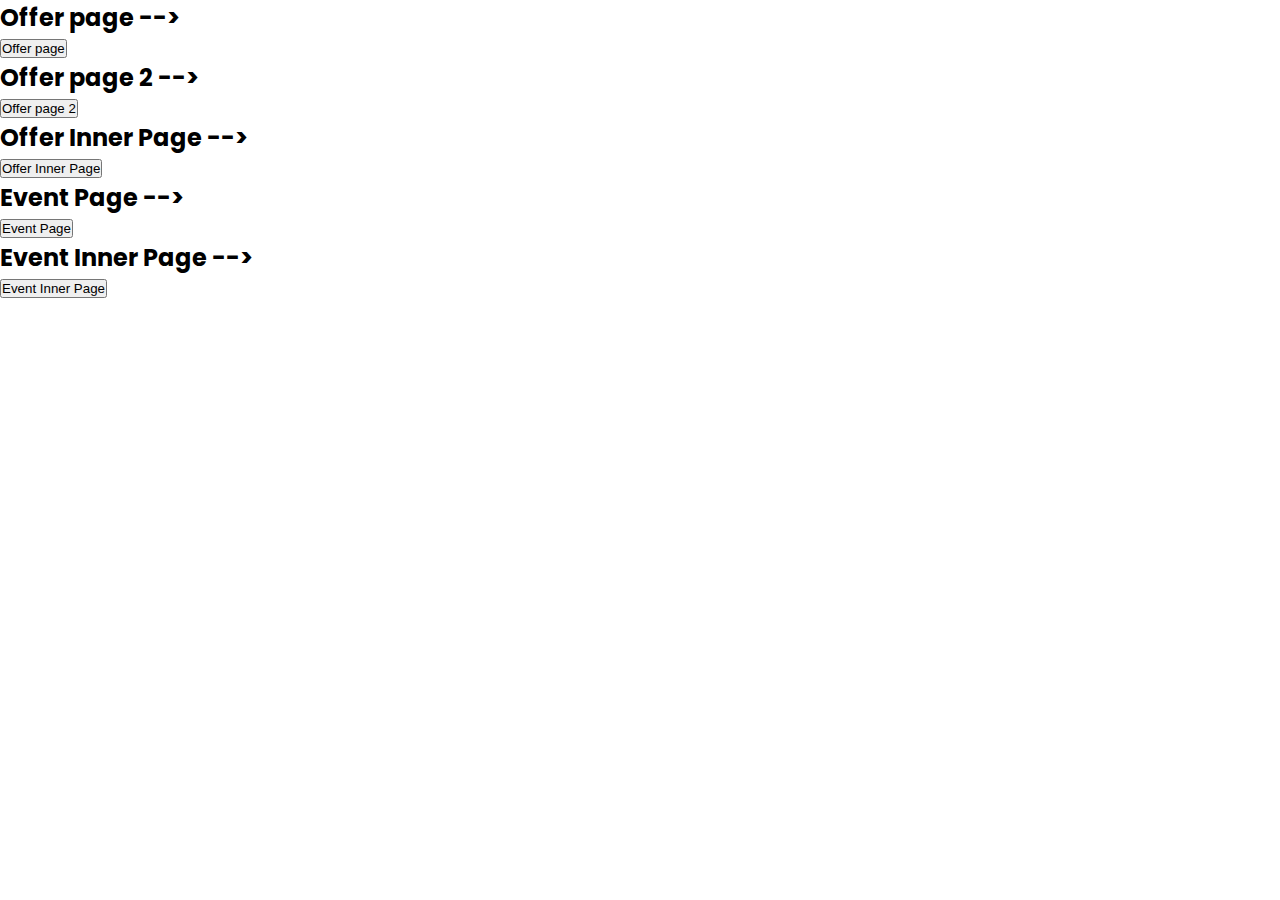
<file: index.html>
<!DOCTYPE html>
<html lang="en">
    <head>
        <meta charset="UTF-8" />
        <meta name="viewport" content="width=device-width, initial-scale=1.0" />
        <title>QaBuss</title>
        <!-- BOOTSTRAP -->
        <link
            rel="stylesheet"
            href="https://stackpath.bootstrapcdn.com/bootstrap/4.5.0/css/bootstrap.min.css"
            integrity="sha384-9aIt2nRpC12Uk9gS9baDl411NQApFmC26EwAOH8WgZl5MYYxFfc+NcPb1dKGj7Sk"
            crossorigin="anonymous"
        />
        <!-- CUSTOM STYLE -->
        <link rel="stylesheet" href="style/common.css" />
    </head>
    <body>
        <div class="container">
            <div class="pt-4">
                <div class="row">
                    <div class="col-sm-12">
                        <div class="d-flex align-items-center">
                            <h2 class="pr-4">Offer page --></h1>
                            <a href="/offers.html">
                                <button class="btn btn-primary">
                                    Offer page
                                </button>
                            </a>
                        </div>
                    </div>
                    <div class="col-sm-12 pt-4">
                        <div class="d-flex align-items-center">
                            <h2 class="pr-4">Offer page  2 --></h1>
                            <a href="/offers-2.html">
                                <button class="btn btn-primary">
                                    Offer page 2
                                </button>
                            </a>
                        </div>
                    </div>
                    <div class="col-sm-12 pt-4">
                        <div class="d-flex align-items-center">
                            <h2 class="pr-4">Offer Inner Page --></h1>
                            <a href="/offerInnerPage.html">
                                <button class="btn btn-primary">
                                    Offer Inner Page
                                </button>
                            </a>
                        </div>
                    </div>
                    <div class="col-sm-12 pt-4">
                        <div class="d-flex align-items-center">
                            <h2 class="pr-4">Event Page --></h1>
                            <a href="/events.html">
                                <button class="btn btn-primary">
                                    Event Page
                                </button>
                            </a>
                        </div>
                    </div>
                    <div class="col-sm-12 pt-4">
                        <div class="d-flex align-items-center">
                            <h2 class="pr-4">Event Inner Page --></h1>
                            <a href="/eventInnerPage.html">
                                <button class="btn btn-primary">
                                    Event Inner Page
                                </button>
                            </a>
                        </div>
                    </div>
                </div>
            </div>
        </div>

        <!-- BOOTSTRAP -->
        <script
            src="https://code.jquery.com/jquery-3.5.1.slim.min.js"
            integrity="sha384-DfXdz2htPH0lsSSs5nCTpuj/zy4C+OGpamoFVy38MVBnE+IbbVYUew+OrCXaRkfj"
            crossorigin="anonymous"
        ></script>
        <script
            src="https://cdn.jsdelivr.net/npm/popper.js@1.16.0/dist/umd/popper.min.js"
            integrity="sha384-Q6E9RHvbIyZFJoft+2mJbHaEWldlvI9IOYy5n3zV9zzTtmI3UksdQRVvoxMfooAo"
            crossorigin="anonymous"
        ></script>
        <script
            src="https://stackpath.bootstrapcdn.com/bootstrap/4.5.0/js/bootstrap.min.js"
            integrity="sha384-OgVRvuATP1z7JjHLkuOU7Xw704+h835Lr+6QL9UvYjZE3Ipu6Tp75j7Bh/kR0JKI"
            crossorigin="anonymous"
        ></script>
    </body>
</html>
</file>
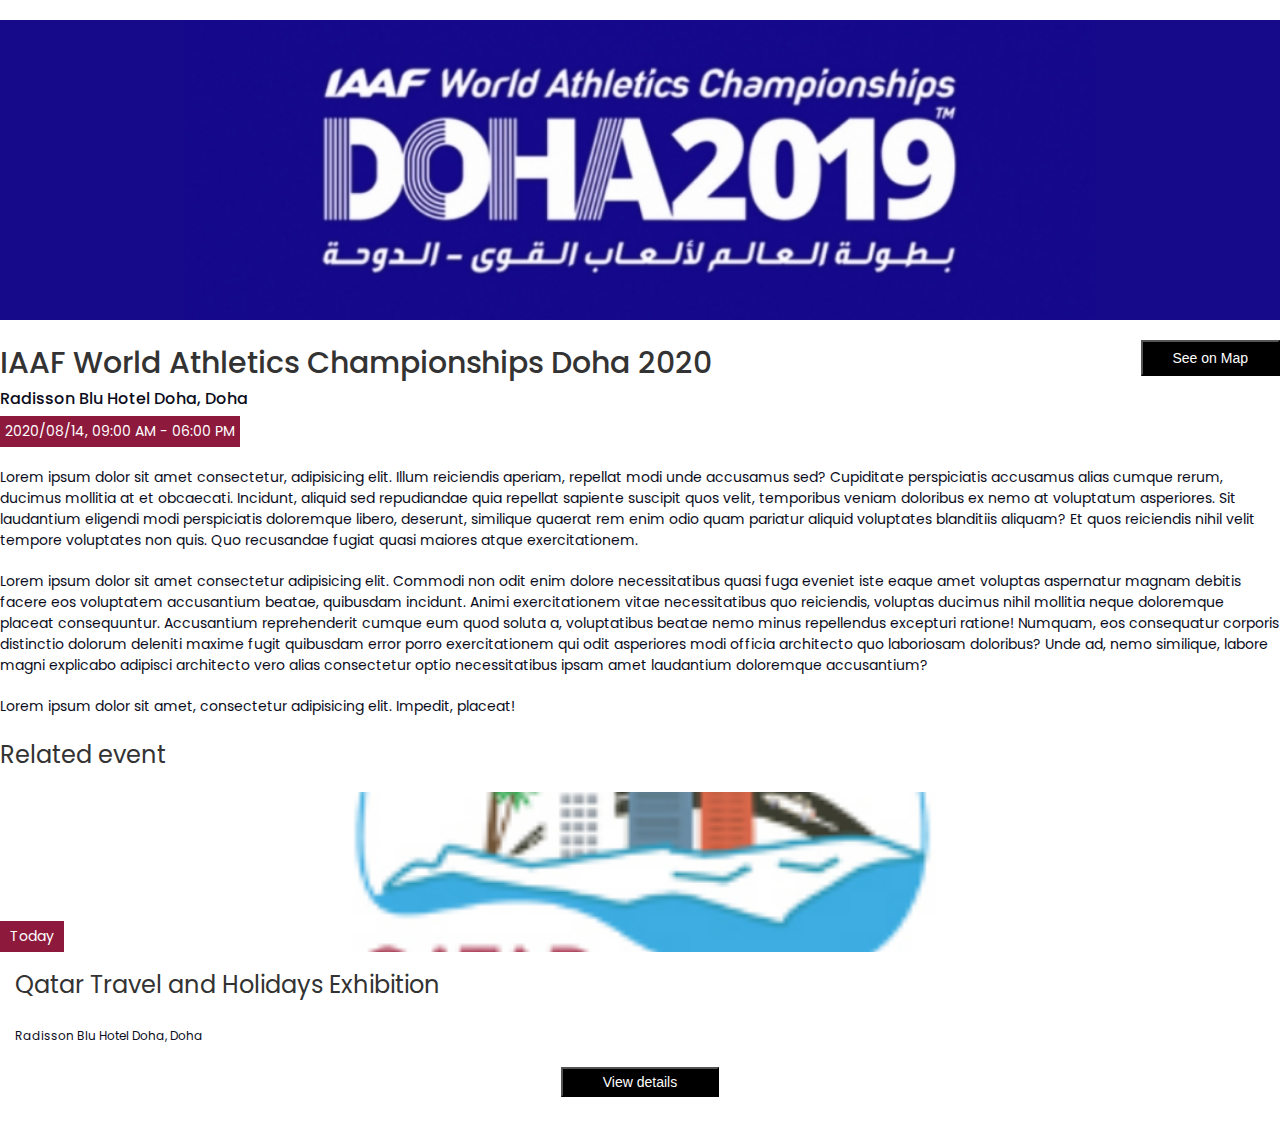
<file: eventInnerPage.html>
<!DOCTYPE html>
<html lang="en">
    <head>
        <meta charset="UTF-8" />
        <meta name="viewport" content="width=device-width, initial-scale=1.0" />
        <title>QaBuss</title>
        <!-- BOOTSTRAP -->
        <link
            rel="stylesheet"
            href="https://stackpath.bootstrapcdn.com/bootstrap/4.5.0/css/bootstrap.min.css"
            integrity="sha384-9aIt2nRpC12Uk9gS9baDl411NQApFmC26EwAOH8WgZl5MYYxFfc+NcPb1dKGj7Sk"
            crossorigin="anonymous"
        />
        <!-- CUSTOM STYLE -->
        <link rel="stylesheet" href="style/common.css" />
    </head>
    <body>
        <!-- EVENTS INNER PAGE -->
        <section class="event-inner">
            <div class="container">
                <div class="event-inner__coverImg">
                    <img src="/img/events/eventInner.png" alt="" />
                </div>
                <div class="event-inner__title-wrapper">
                    <div class="title">
                        <h1>IAAF World Athletics Championships Doha 2020</h1>
                        <span>Radisson Blu Hotel Doha, Doha</span>
                        <div class="date">
                            <p>2020/08/14, 09:00 AM - 06:00 PM</p>
                        </div>
                    </div>
                    <div class="btn-wrap">
                        <a href="">
                            <button class="btn">See on Map</button>
                        </a>
                    </div>
                </div>
                <div class="row event-inner__body">
                    <div class="col-sm-12 col-md-8 col-lg-9">
                        <p>
                            Lorem ipsum dolor sit amet consectetur, adipisicing
                            elit. Illum reiciendis aperiam, repellat modi unde
                            accusamus sed? Cupiditate perspiciatis accusamus
                            alias cumque rerum, ducimus mollitia at et
                            obcaecati. Incidunt, aliquid sed repudiandae quia
                            repellat sapiente suscipit quos velit, temporibus
                            veniam doloribus ex nemo at voluptatum asperiores.
                            Sit laudantium eligendi modi perspiciatis doloremque
                            libero, deserunt, similique quaerat rem enim odio
                            quam pariatur aliquid voluptates blanditiis aliquam?
                            Et quos reiciendis nihil velit tempore voluptates
                            non quis. Quo recusandae fugiat quasi maiores atque
                            exercitationem.
                        </p>
                        <p>
                            Lorem ipsum dolor sit amet consectetur adipisicing
                            elit. Commodi non odit enim dolore necessitatibus
                            quasi fuga eveniet iste eaque amet voluptas
                            aspernatur magnam debitis facere eos voluptatem
                            accusantium beatae, quibusdam incidunt. Animi
                            exercitationem vitae necessitatibus quo reiciendis,
                            voluptas ducimus nihil mollitia neque doloremque
                            placeat consequuntur. Accusantium reprehenderit
                            cumque eum quod soluta a, voluptatibus beatae nemo
                            minus repellendus excepturi ratione! Numquam, eos
                            consequatur corporis distinctio dolorum deleniti
                            maxime fugit quibusdam error porro exercitationem
                            qui odit asperiores modi officia architecto quo
                            laboriosam doloribus? Unde ad, nemo similique,
                            labore magni explicabo adipisci architecto vero
                            alias consectetur optio necessitatibus ipsam amet
                            laudantium doloremque accusantium?
                        </p>
                        <p>
                            Lorem ipsum dolor sit amet, consectetur adipisicing
                            elit. Impedit, placeat!
                        </p>
                    </div>
                    <div class="col-sm-12 col-md-4 col-lg-3">
                        <div class="event-inner__related-events">
                            <h3>Related event</h3>
                            <div class="row">
                                <div class="col-sm-12">
                                    <div class="events__card border">
                                        <div class="events__card-img">
                                            <img
                                                src="/img/events/event1.png"
                                                alt=""
                                            />
                                            <div class="date">
                                                <h4>Today</h4>
                                            </div>
                                        </div>
                                        <div class="events__card-info">
                                            <h3>
                                                Qatar Travel and Holidays
                                                Exhibition
                                            </h3>
                                            <span
                                                >Radisson Blu Hotel Doha,
                                                Doha</span
                                            >
                                            <div class="btn-wrap">
                                                <a href="eventInnerPage.html">
                                                    <button class="btn">
                                                        View details
                                                    </button>
                                                </a>
                                            </div>
                                        </div>
                                    </div>
                                </div>
                            </div>
                        </div>
                    </div>
                </div>
            </div>
        </section>

        <!-- BOOTSTRAP -->
        <script
            src="https://code.jquery.com/jquery-3.5.1.slim.min.js"
            integrity="sha384-DfXdz2htPH0lsSSs5nCTpuj/zy4C+OGpamoFVy38MVBnE+IbbVYUew+OrCXaRkfj"
            crossorigin="anonymous"
        ></script>
        <script
            src="https://cdn.jsdelivr.net/npm/popper.js@1.16.0/dist/umd/popper.min.js"
            integrity="sha384-Q6E9RHvbIyZFJoft+2mJbHaEWldlvI9IOYy5n3zV9zzTtmI3UksdQRVvoxMfooAo"
            crossorigin="anonymous"
        ></script>
        <script
            src="https://stackpath.bootstrapcdn.com/bootstrap/4.5.0/js/bootstrap.min.js"
            integrity="sha384-OgVRvuATP1z7JjHLkuOU7Xw704+h835Lr+6QL9UvYjZE3Ipu6Tp75j7Bh/kR0JKI"
            crossorigin="anonymous"
        ></script>
    </body>
</html>
</file>
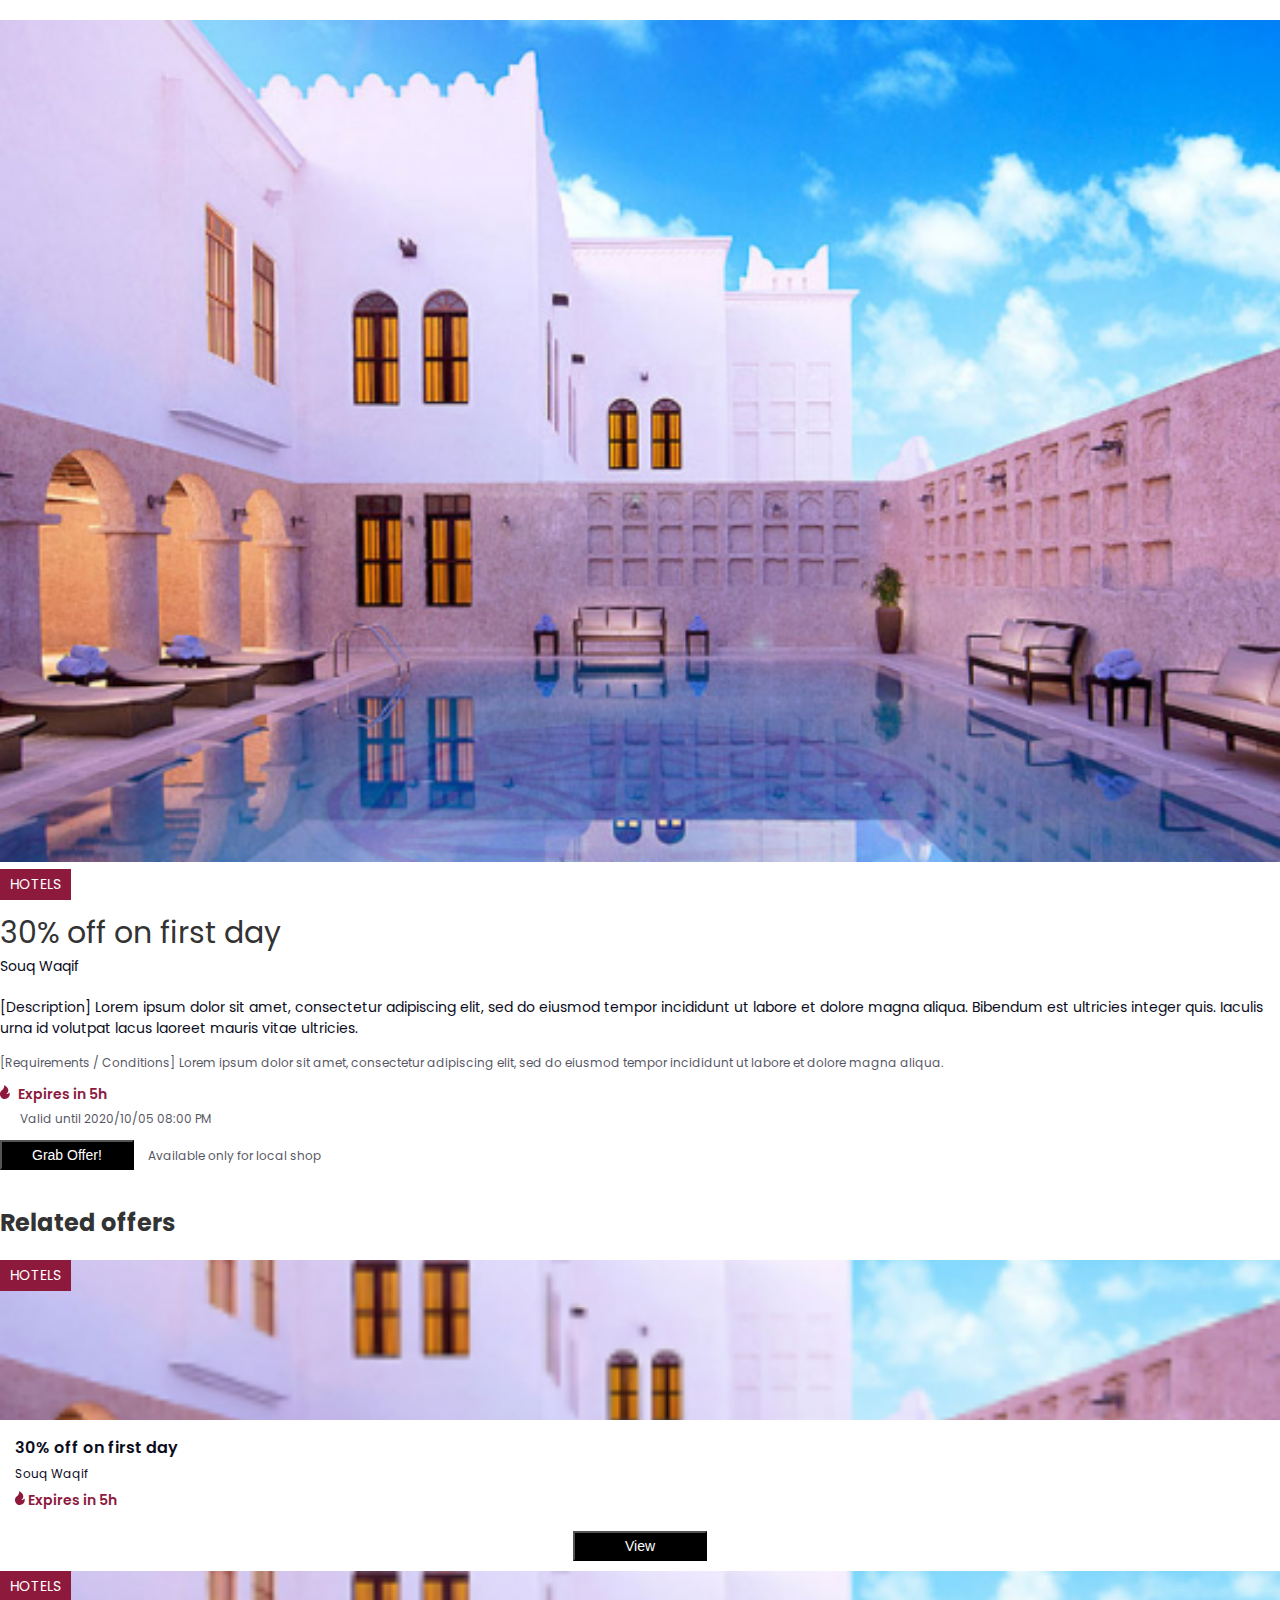
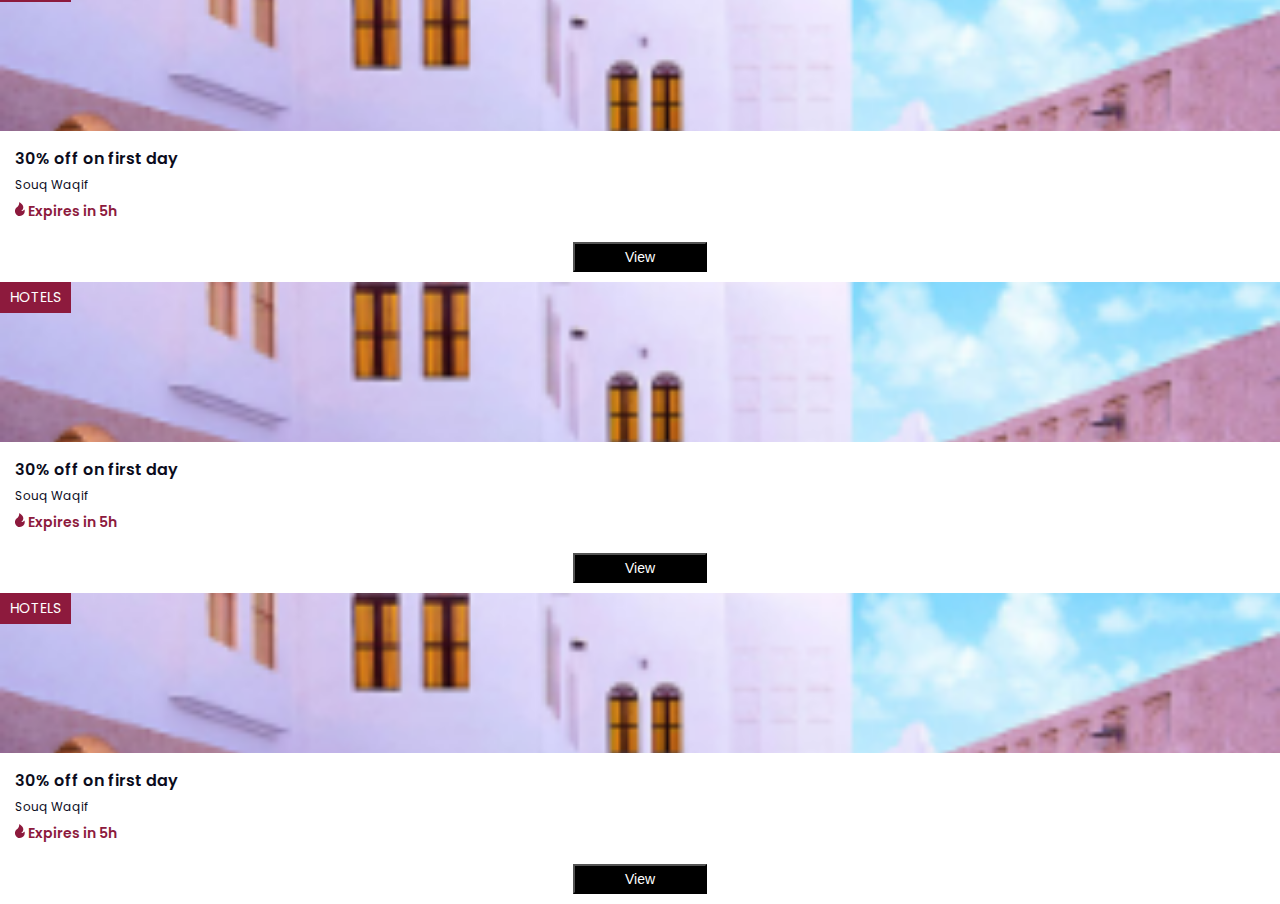
<file: offerInnerPage.html>
<!DOCTYPE html>
<html lang="en">
    <head>
        <meta charset="UTF-8" />
        <meta name="viewport" content="width=device-width, initial-scale=1.0" />
        <title>QaBuss</title>
        <!-- BOOTSTRAP -->
        <link
            rel="stylesheet"
            href="https://stackpath.bootstrapcdn.com/bootstrap/4.5.0/css/bootstrap.min.css"
            integrity="sha384-9aIt2nRpC12Uk9gS9baDl411NQApFmC26EwAOH8WgZl5MYYxFfc+NcPb1dKGj7Sk"
            crossorigin="anonymous"
        />
        <!-- CUSTOM STYLE -->
        <link rel="stylesheet" href="style/common.css" />
    </head>
    <body>
        <!-- OFFERS INNER PAGE -->
        <section class="offer-inner">
            <div class="container">
                <!-- OFFER DETAILS -->
                <div class="row">
                    <div class="col-sm-12 col-md 6">
                        <div class="offer-inner__img">
                            <img src="/img/offers/offerInner.png" alt="" />
                        </div>
                    </div>
                    <div class="col-sm-12 col-md 6">
                        <div class="offer-inner__details">
                            <div class="category">
                                <h4>HOTELS</h4>
                            </div>
                            <h1>30% off on first day</h1>
                            <h5>Souq Waqif</h5>
                            <p>
                                [Description] Lorem ipsum dolor sit amet,
                                consectetur adipiscing elit, sed do eiusmod
                                tempor incididunt ut labore et dolore magna
                                aliqua. Bibendum est ultricies integer quis.
                                Iaculis urna id volutpat lacus laoreet mauris
                                vitae ultricies.
                            </p>
                            <span
                                >[Requirements / Conditions] Lorem ipsum dolor
                                sit amet, consectetur adipiscing elit, sed do
                                eiusmod tempor incididunt ut labore et dolore
                                magna aliqua.</span
                            >
                            <div class="expire">
                                <p>
                                    <svg
                                        xmlns="http://www.w3.org/2000/svg"
                                        width="9.767"
                                        height="14"
                                        viewBox="0 0 9.767 14"
                                    >
                                        <path
                                            id="Path_2"
                                            data-name="Path 2"
                                            d="M9.384,15.5A4.884,4.884,0,0,1,6.038,7.059c.874-.822,3.02-2.3,2.695-5.559,3.907,2.6,5.86,5.209,1.953,9.116.651,0,1.628,0,3.256-1.608a4.9,4.9,0,0,1,.326,1.608A4.884,4.884,0,0,1,9.384,15.5Z"
                                            transform="translate(-4.5 -1.5)"
                                            fill="#8d1a3d"
                                        />
                                    </svg>
                                    Expires in 5h
                                </p>
                                <span>Valid until 2020/10/05 08:00 PM</span>
                            </div>
                            <div class="btn-wrap">
                                <button class="btn">
                                    Grab Offer!
                                </button>
                                <span>Available only for local shop</span>
                            </div>
                        </div>
                    </div>
                </div>

                <!-- RELATED OFFERS -->
                <div class="title">
                    <h2>Related offers</h2>
                </div>
                <div class="row">
                    <div class="col-sm-6 col-md-4 col-lg-3">
                        <div class="offers__card border">
                            <div class="offers__card-img">
                                <img src="/img/offers/offer1.png" alt="" />
                            </div>
                            <div class="offers__card-info">
                                <h3>30% off on first day</h3>
                                <span>Souq Waqif</span>
                                <p>
                                    <svg
                                        xmlns="http://www.w3.org/2000/svg"
                                        width="9.767"
                                        height="14"
                                        viewBox="0 0 9.767 14"
                                    >
                                        <path
                                            id="Path_2"
                                            data-name="Path 2"
                                            d="M9.384,15.5A4.884,4.884,0,0,1,6.038,7.059c.874-.822,3.02-2.3,2.695-5.559,3.907,2.6,5.86,5.209,1.953,9.116.651,0,1.628,0,3.256-1.608a4.9,4.9,0,0,1,.326,1.608A4.884,4.884,0,0,1,9.384,15.5Z"
                                            transform="translate(-4.5 -1.5)"
                                            fill="#8d1a3d"
                                        />
                                    </svg>
                                    Expires in 5h
                                </p>
                                <div class="btn-wrap">
                                    <a href="offerInnerPage.html">
                                        <button class="btn">
                                            View
                                        </button>
                                    </a>
                                </div>
                            </div>
                            <div class="category">
                                <h4>HOTELS</h4>
                            </div>
                        </div>
                    </div>
                    <div class="col-sm-6 col-md-4 col-lg-3">
                        <div class="offers__card border">
                            <div class="offers__card-img">
                                <img src="/img/offers/offer1.png" alt="" />
                            </div>
                            <div class="offers__card-info">
                                <h3>30% off on first day</h3>
                                <span>Souq Waqif</span>
                                <p>
                                    <svg
                                        xmlns="http://www.w3.org/2000/svg"
                                        width="9.767"
                                        height="14"
                                        viewBox="0 0 9.767 14"
                                    >
                                        <path
                                            id="Path_2"
                                            data-name="Path 2"
                                            d="M9.384,15.5A4.884,4.884,0,0,1,6.038,7.059c.874-.822,3.02-2.3,2.695-5.559,3.907,2.6,5.86,5.209,1.953,9.116.651,0,1.628,0,3.256-1.608a4.9,4.9,0,0,1,.326,1.608A4.884,4.884,0,0,1,9.384,15.5Z"
                                            transform="translate(-4.5 -1.5)"
                                            fill="#8d1a3d"
                                        />
                                    </svg>
                                    Expires in 5h
                                </p>
                                <div class="btn-wrap">
                                    <a href="offerInnerPage.html">
                                        <button class="btn">
                                            View
                                        </button>
                                    </a>
                                </div>
                            </div>
                            <div class="category">
                                <h4>HOTELS</h4>
                            </div>
                        </div>
                    </div>
                    <div class="col-sm-6 col-md-4 col-lg-3">
                        <div class="offers__card border">
                            <div class="offers__card-img">
                                <img src="/img/offers/offer1.png" alt="" />
                            </div>
                            <div class="offers__card-info">
                                <h3>30% off on first day</h3>
                                <span>Souq Waqif</span>
                                <p>
                                    <svg
                                        xmlns="http://www.w3.org/2000/svg"
                                        width="9.767"
                                        height="14"
                                        viewBox="0 0 9.767 14"
                                    >
                                        <path
                                            id="Path_2"
                                            data-name="Path 2"
                                            d="M9.384,15.5A4.884,4.884,0,0,1,6.038,7.059c.874-.822,3.02-2.3,2.695-5.559,3.907,2.6,5.86,5.209,1.953,9.116.651,0,1.628,0,3.256-1.608a4.9,4.9,0,0,1,.326,1.608A4.884,4.884,0,0,1,9.384,15.5Z"
                                            transform="translate(-4.5 -1.5)"
                                            fill="#8d1a3d"
                                        />
                                    </svg>
                                    Expires in 5h
                                </p>
                                <div class="btn-wrap">
                                    <a href="offerInnerPage.html">
                                        <button class="btn">
                                            View
                                        </button>
                                    </a>
                                </div>
                            </div>
                            <div class="category">
                                <h4>HOTELS</h4>
                            </div>
                        </div>
                    </div>
                    <div class="col-sm-6 col-md-4 col-lg-3">
                        <div class="offers__card border">
                            <div class="offers__card-img">
                                <img src="/img/offers/offer1.png" alt="" />
                            </div>
                            <div class="offers__card-info">
                                <h3>30% off on first day</h3>
                                <span>Souq Waqif</span>
                                <p>
                                    <svg
                                        xmlns="http://www.w3.org/2000/svg"
                                        width="9.767"
                                        height="14"
                                        viewBox="0 0 9.767 14"
                                    >
                                        <path
                                            id="Path_2"
                                            data-name="Path 2"
                                            d="M9.384,15.5A4.884,4.884,0,0,1,6.038,7.059c.874-.822,3.02-2.3,2.695-5.559,3.907,2.6,5.86,5.209,1.953,9.116.651,0,1.628,0,3.256-1.608a4.9,4.9,0,0,1,.326,1.608A4.884,4.884,0,0,1,9.384,15.5Z"
                                            transform="translate(-4.5 -1.5)"
                                            fill="#8d1a3d"
                                        />
                                    </svg>
                                    Expires in 5h
                                </p>
                                <div class="btn-wrap">
                                    <a href="offerInnerPage.html">
                                        <button class="btn">
                                            View
                                        </button>
                                    </a>
                                </div>
                            </div>
                            <div class="category">
                                <h4>HOTELS</h4>
                            </div>
                        </div>
                    </div>
                </div>
            </div>
        </section>

        <!-- BOOTSTRAP -->
        <script
            src="https://code.jquery.com/jquery-3.5.1.slim.min.js"
            integrity="sha384-DfXdz2htPH0lsSSs5nCTpuj/zy4C+OGpamoFVy38MVBnE+IbbVYUew+OrCXaRkfj"
            crossorigin="anonymous"
        ></script>
        <script
            src="https://cdn.jsdelivr.net/npm/popper.js@1.16.0/dist/umd/popper.min.js"
            integrity="sha384-Q6E9RHvbIyZFJoft+2mJbHaEWldlvI9IOYy5n3zV9zzTtmI3UksdQRVvoxMfooAo"
            crossorigin="anonymous"
        ></script>
        <script
            src="https://stackpath.bootstrapcdn.com/bootstrap/4.5.0/js/bootstrap.min.js"
            integrity="sha384-OgVRvuATP1z7JjHLkuOU7Xw704+h835Lr+6QL9UvYjZE3Ipu6Tp75j7Bh/kR0JKI"
            crossorigin="anonymous"
        ></script>
    </body>
</html>
</file>
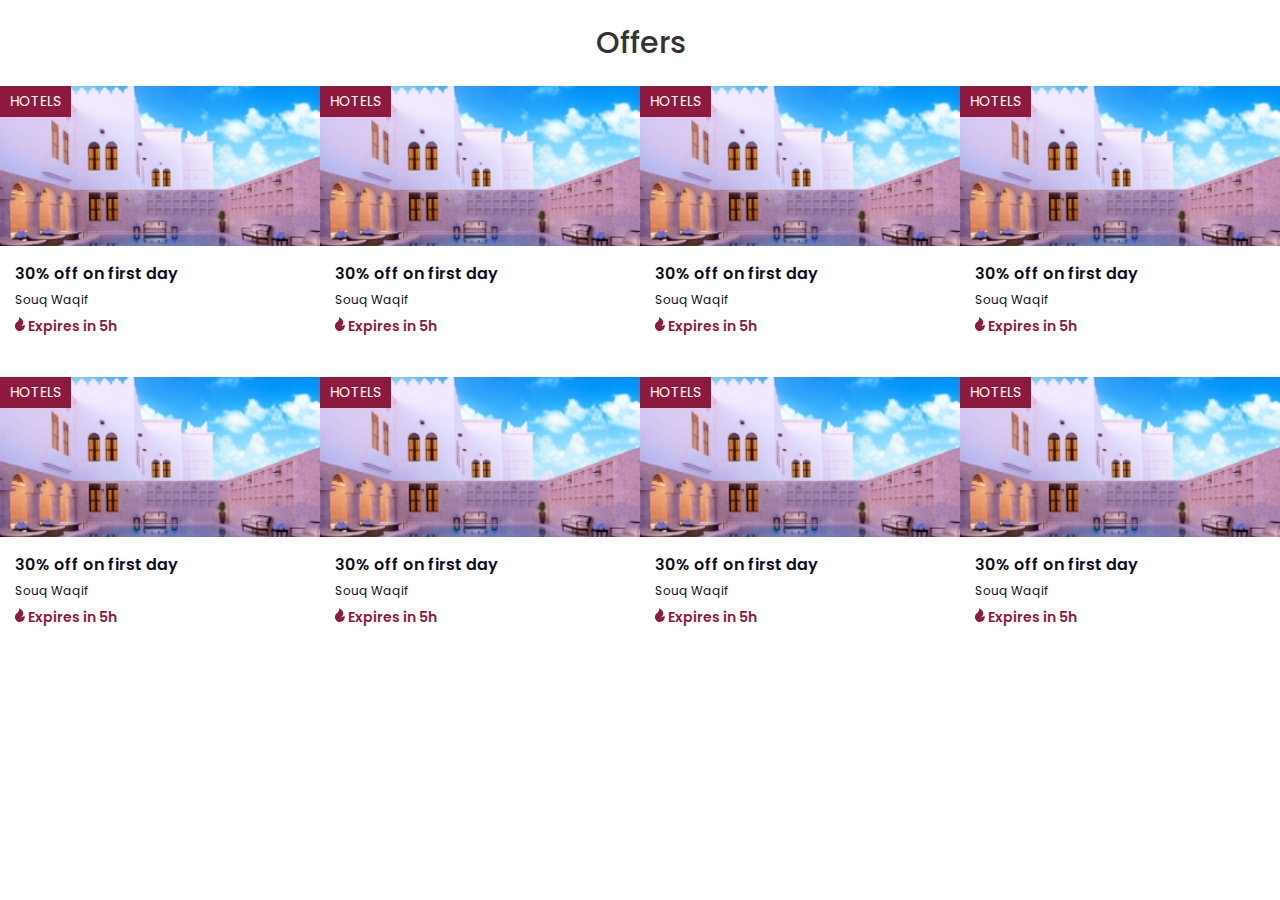
<file: offers-2.html>
<!DOCTYPE html>
<html lang="en">
    <head>
        <meta charset="UTF-8" />
        <meta name="viewport" content="width=device-width, initial-scale=1.0" />
        <title>QaBuss</title>
        <!-- BOOTSTRAP -->
        <link
            rel="stylesheet"
            href="https://stackpath.bootstrapcdn.com/bootstrap/4.5.0/css/bootstrap.min.css"
            integrity="sha384-9aIt2nRpC12Uk9gS9baDl411NQApFmC26EwAOH8WgZl5MYYxFfc+NcPb1dKGj7Sk"
            crossorigin="anonymous"
        />
        <!-- CUSTOM STYLE -->
        <link rel="stylesheet" href="style/common.css" />
    </head>
    <body>
        <!-- OFFERS -->
        <section class="offers">
            <div class="container">
                <div class="title">
                    <h1>Offers</h1>
                </div>
                <div class="row display-flex">
                    <div class="col-sm-6 col-md-4 col-lg-3">
                        <div class="offers__card">
                            <a href="offerInnerPage.html">
                                <div class="offers__card-img">
                                    <img src="/img/offers/offer1.png" alt="" />
                                </div>
                                <div class="offers__card-info">
                                    <h3>30% off on first day</h3>
                                    <span>Souq Waqif</span>
                                    <p>
                                        <svg
                                            xmlns="http://www.w3.org/2000/svg"
                                            width="9.767"
                                            height="14"
                                            viewBox="0 0 9.767 14"
                                        >
                                            <path
                                                id="Path_2"
                                                data-name="Path 2"
                                                d="M9.384,15.5A4.884,4.884,0,0,1,6.038,7.059c.874-.822,3.02-2.3,2.695-5.559,3.907,2.6,5.86,5.209,1.953,9.116.651,0,1.628,0,3.256-1.608a4.9,4.9,0,0,1,.326,1.608A4.884,4.884,0,0,1,9.384,15.5Z"
                                                transform="translate(-4.5 -1.5)"
                                                fill="#8d1a3d"
                                            />
                                        </svg>
                                        Expires in 5h
                                    </p>
                                </div>
                                <div class="category">
                                    <h4>HOTELS</h4>
                                </div>
                            </a>
                        </div>
                    </div>
                    <div class="col-sm-6 col-md-4 col-lg-3">
                        <div class="offers__card">
                            <a href="offerInnerPage.html">
                                <div class="offers__card-img">
                                    <img src="/img/offers/offer1.png" alt="" />
                                </div>
                                <div class="offers__card-info">
                                    <h3>30% off on first day</h3>
                                    <span>Souq Waqif</span>
                                    <p>
                                        <svg
                                            xmlns="http://www.w3.org/2000/svg"
                                            width="9.767"
                                            height="14"
                                            viewBox="0 0 9.767 14"
                                        >
                                            <path
                                                id="Path_2"
                                                data-name="Path 2"
                                                d="M9.384,15.5A4.884,4.884,0,0,1,6.038,7.059c.874-.822,3.02-2.3,2.695-5.559,3.907,2.6,5.86,5.209,1.953,9.116.651,0,1.628,0,3.256-1.608a4.9,4.9,0,0,1,.326,1.608A4.884,4.884,0,0,1,9.384,15.5Z"
                                                transform="translate(-4.5 -1.5)"
                                                fill="#8d1a3d"
                                            />
                                        </svg>
                                        Expires in 5h
                                    </p>
                                </div>
                                <div class="category">
                                    <h4>HOTELS</h4>
                                </div>
                            </a>
                        </div>
                    </div>
                    <div class="col-sm-6 col-md-4 col-lg-3">
                        <div class="offers__card">
                            <a href="offerInnerPage.html">
                                <div class="offers__card-img">
                                    <img src="/img/offers/offer1.png" alt="" />
                                </div>
                                <div class="offers__card-info">
                                    <h3>30% off on first day</h3>
                                    <span>Souq Waqif</span>
                                    <p>
                                        <svg
                                            xmlns="http://www.w3.org/2000/svg"
                                            width="9.767"
                                            height="14"
                                            viewBox="0 0 9.767 14"
                                        >
                                            <path
                                                id="Path_2"
                                                data-name="Path 2"
                                                d="M9.384,15.5A4.884,4.884,0,0,1,6.038,7.059c.874-.822,3.02-2.3,2.695-5.559,3.907,2.6,5.86,5.209,1.953,9.116.651,0,1.628,0,3.256-1.608a4.9,4.9,0,0,1,.326,1.608A4.884,4.884,0,0,1,9.384,15.5Z"
                                                transform="translate(-4.5 -1.5)"
                                                fill="#8d1a3d"
                                            />
                                        </svg>
                                        Expires in 5h
                                    </p>
                                </div>
                                <div class="category">
                                    <h4>HOTELS</h4>
                                </div>
                            </a>
                        </div>
                    </div>
                    <div class="col-sm-6 col-md-4 col-lg-3">
                        <div class="offers__card">
                            <a href="offerInnerPage.html">
                                <div class="offers__card-img">
                                    <img src="/img/offers/offer1.png" alt="" />
                                </div>
                                <div class="offers__card-info">
                                    <h3>30% off on first day</h3>
                                    <span>Souq Waqif</span>
                                    <p>
                                        <svg
                                            xmlns="http://www.w3.org/2000/svg"
                                            width="9.767"
                                            height="14"
                                            viewBox="0 0 9.767 14"
                                        >
                                            <path
                                                id="Path_2"
                                                data-name="Path 2"
                                                d="M9.384,15.5A4.884,4.884,0,0,1,6.038,7.059c.874-.822,3.02-2.3,2.695-5.559,3.907,2.6,5.86,5.209,1.953,9.116.651,0,1.628,0,3.256-1.608a4.9,4.9,0,0,1,.326,1.608A4.884,4.884,0,0,1,9.384,15.5Z"
                                                transform="translate(-4.5 -1.5)"
                                                fill="#8d1a3d"
                                            />
                                        </svg>
                                        Expires in 5h
                                    </p>
                                </div>
                                <div class="category">
                                    <h4>HOTELS</h4>
                                </div>
                            </a>
                        </div>
                    </div>
                    <div class="col-sm-6 col-md-4 col-lg-3">
                        <div class="offers__card">
                            <a href="offerInnerPage.html">
                                <div class="offers__card-img">
                                    <img src="/img/offers/offer1.png" alt="" />
                                </div>
                                <div class="offers__card-info">
                                    <h3>30% off on first day</h3>
                                    <span>Souq Waqif</span>
                                    <p>
                                        <svg
                                            xmlns="http://www.w3.org/2000/svg"
                                            width="9.767"
                                            height="14"
                                            viewBox="0 0 9.767 14"
                                        >
                                            <path
                                                id="Path_2"
                                                data-name="Path 2"
                                                d="M9.384,15.5A4.884,4.884,0,0,1,6.038,7.059c.874-.822,3.02-2.3,2.695-5.559,3.907,2.6,5.86,5.209,1.953,9.116.651,0,1.628,0,3.256-1.608a4.9,4.9,0,0,1,.326,1.608A4.884,4.884,0,0,1,9.384,15.5Z"
                                                transform="translate(-4.5 -1.5)"
                                                fill="#8d1a3d"
                                            />
                                        </svg>
                                        Expires in 5h
                                    </p>
                                </div>
                                <div class="category">
                                    <h4>HOTELS</h4>
                                </div>
                            </a>
                        </div>
                    </div>
                    <div class="col-sm-6 col-md-4 col-lg-3">
                        <div class="offers__card">
                            <a href="offerInnerPage.html">
                                <div class="offers__card-img">
                                    <img src="/img/offers/offer1.png" alt="" />
                                </div>
                                <div class="offers__card-info">
                                    <h3>30% off on first day</h3>
                                    <span>Souq Waqif</span>
                                    <p>
                                        <svg
                                            xmlns="http://www.w3.org/2000/svg"
                                            width="9.767"
                                            height="14"
                                            viewBox="0 0 9.767 14"
                                        >
                                            <path
                                                id="Path_2"
                                                data-name="Path 2"
                                                d="M9.384,15.5A4.884,4.884,0,0,1,6.038,7.059c.874-.822,3.02-2.3,2.695-5.559,3.907,2.6,5.86,5.209,1.953,9.116.651,0,1.628,0,3.256-1.608a4.9,4.9,0,0,1,.326,1.608A4.884,4.884,0,0,1,9.384,15.5Z"
                                                transform="translate(-4.5 -1.5)"
                                                fill="#8d1a3d"
                                            />
                                        </svg>
                                        Expires in 5h
                                    </p>
                                </div>
                                <div class="category">
                                    <h4>HOTELS</h4>
                                </div>
                            </a>
                        </div>
                    </div>
                    <div class="col-sm-6 col-md-4 col-lg-3">
                        <div class="offers__card">
                            <a href="offerInnerPage.html">
                                <div class="offers__card-img">
                                    <img src="/img/offers/offer1.png" alt="" />
                                </div>
                                <div class="offers__card-info">
                                    <h3>30% off on first day</h3>
                                    <span>Souq Waqif</span>
                                    <p>
                                        <svg
                                            xmlns="http://www.w3.org/2000/svg"
                                            width="9.767"
                                            height="14"
                                            viewBox="0 0 9.767 14"
                                        >
                                            <path
                                                id="Path_2"
                                                data-name="Path 2"
                                                d="M9.384,15.5A4.884,4.884,0,0,1,6.038,7.059c.874-.822,3.02-2.3,2.695-5.559,3.907,2.6,5.86,5.209,1.953,9.116.651,0,1.628,0,3.256-1.608a4.9,4.9,0,0,1,.326,1.608A4.884,4.884,0,0,1,9.384,15.5Z"
                                                transform="translate(-4.5 -1.5)"
                                                fill="#8d1a3d"
                                            />
                                        </svg>
                                        Expires in 5h
                                    </p>
                                </div>
                                <div class="category">
                                    <h4>HOTELS</h4>
                                </div>
                            </a>
                        </div>
                    </div>
                    <div class="col-sm-6 col-md-4 col-lg-3">
                        <div class="offers__card">
                            <a href="offerInnerPage.html">
                                <div class="offers__card-img">
                                    <img src="/img/offers/offer1.png" alt="" />
                                </div>
                                <div class="offers__card-info">
                                    <h3>30% off on first day</h3>
                                    <span>Souq Waqif</span>
                                    <p>
                                        <svg
                                            xmlns="http://www.w3.org/2000/svg"
                                            width="9.767"
                                            height="14"
                                            viewBox="0 0 9.767 14"
                                        >
                                            <path
                                                id="Path_2"
                                                data-name="Path 2"
                                                d="M9.384,15.5A4.884,4.884,0,0,1,6.038,7.059c.874-.822,3.02-2.3,2.695-5.559,3.907,2.6,5.86,5.209,1.953,9.116.651,0,1.628,0,3.256-1.608a4.9,4.9,0,0,1,.326,1.608A4.884,4.884,0,0,1,9.384,15.5Z"
                                                transform="translate(-4.5 -1.5)"
                                                fill="#8d1a3d"
                                            />
                                        </svg>
                                        Expires in 5h
                                    </p>
                                </div>
                                <div class="category">
                                    <h4>HOTELS</h4>
                                </div>
                            </a>
                        </div>
                    </div>
                </div>
            </div>
        </section>

        <!-- BOOTSTRAP -->
        <script
            src="https://code.jquery.com/jquery-3.5.1.slim.min.js"
            integrity="sha384-DfXdz2htPH0lsSSs5nCTpuj/zy4C+OGpamoFVy38MVBnE+IbbVYUew+OrCXaRkfj"
            crossorigin="anonymous"
        ></script>
        <script
            src="https://cdn.jsdelivr.net/npm/popper.js@1.16.0/dist/umd/popper.min.js"
            integrity="sha384-Q6E9RHvbIyZFJoft+2mJbHaEWldlvI9IOYy5n3zV9zzTtmI3UksdQRVvoxMfooAo"
            crossorigin="anonymous"
        ></script>
        <script
            src="https://stackpath.bootstrapcdn.com/bootstrap/4.5.0/js/bootstrap.min.js"
            integrity="sha384-OgVRvuATP1z7JjHLkuOU7Xw704+h835Lr+6QL9UvYjZE3Ipu6Tp75j7Bh/kR0JKI"
            crossorigin="anonymous"
        ></script>
    </body>
</html>
</file>
<file: style/common.css>
@import url("https://fonts.googleapis.com/css2?family=Poppins:wght@300;400;500;600&display=swap");
*,
*::before,
*::after {
  padding: 0;
  margin: 0;
  -webkit-box-sizing: border-box;
          box-sizing: border-box;
}

body {
  font-family: "Poppins", sans-serif;
}

a {
  text-decoration: none;
  -webkit-transition: 0.5s ease;
  transition: 0.5s ease;
  color: inherit;
}

a:hover {
  text-decoration: none;
}

img {
  width: 100%;
  height: 100%;
}

ul {
  list-style: none;
}

p,
span,
ul li,
h1,
h2,
h3,
h4,
h5,
h6 {
  -webkit-transition: 0.5s ease-in-out;
  transition: 0.5s ease-in-out;
  margin: 0;
}

.simple-pagination ul {
  padding: 0;
  list-style: none;
  text-align: center;
  margin-left: 10px;
}

.simple-pagination li {
  display: inline-block;
  margin: 2px;
}

.simple-pagination li a,
.simple-pagination li span {
  display: block;
  width: 40px;
  height: 40px;
  line-height: 40px;
  background-color: none;
  color: #8d1a3d;
  border: none;
  text-align: center;
  text-decoration: none;
  margin: 3px;
  -webkit-transition: 0.5s ease;
  transition: 0.5s ease;
}

.simple-pagination li a:hover,
.simple-pagination li span:hover {
  background: none;
}

.simple-pagination .current {
  background-color: #8d1a3d;
  color: #ffffff;
}

.simple-pagination .current:hover {
  background-color: #8d1a3d;
  color: #ffffff;
}

.simple-pagination .prev.current,
.simple-pagination .next.current {
  background: none;
  color: #8d1a3d;
}

.offers .row.display-flex {
  display: -webkit-box;
  display: -ms-flexbox;
  display: flex;
  -ms-flex-wrap: wrap;
      flex-wrap: wrap;
}

.offers .row.display-flex > [class*="col-"] {
  -webkit-box-flex: 1;
      -ms-flex-positive: 1;
          flex-grow: 1;
}

.offers .title {
  margin: 20px 0;
}

.offers .title h1 {
  font-weight: 500;
  font-size: 30px;
  color: #333333;
  text-align: center;
}

.offers .border {
  border: 1px solid #bfbfbf;
}

.offers .col-sm-6 {
  margin-bottom: 30px;
}

.offers__card {
  position: relative;
  height: 100%;
}

.offers__card-img {
  width: 100%;
  height: 160px;
}

.offers__card-img img {
  width: 100%;
  height: 100%;
  -o-object-fit: cover;
     object-fit: cover;
}

.offers__card-info {
  padding: 15px 15px 10px 15px;
}

.offers__card-info h3 {
  font-size: 16px;
  font-weight: 600;
  color: #0b0c1c;
}

.offers__card-info span {
  font-size: 12px;
  color: #0b0c1c;
  font-weight: 400;
}

.offers__card-info p {
  font-size: 14px;
  font-weight: 600;
  color: #8d1a3d;
  margin-top: 5px;
}

.offers__card-info .btn-wrap {
  text-align: center;
  margin-top: 20px;
}

.offers__card-info button {
  text-align: center;
  background: #000000;
  color: white;
  padding: 5px 50px;
  font-size: 14px;
  font-weight: 300;
}

.offers__card-info button:hover {
  color: white;
}

.offers__card .category {
  position: absolute;
  top: 0;
  left: 0;
  background: #8d1a3d;
  padding: 5px 10px;
}

.offers__card .category h4 {
  font-size: 14px;
  font-weight: 400;
  color: #ffffff;
}

.offer-inner {
  margin-top: 20px;
}

.offer-inner__img img {
  width: 100%;
  height: 100%;
  -o-object-fit: cover;
     object-fit: cover;
}

.offer-inner__details .category {
  margin-bottom: 10px;
  background: #8d1a3d;
  display: inline-block;
  padding: 5px 10px;
}

.offer-inner__details .category h4 {
  font-size: 14px;
  font-weight: 400;
  color: #ffffff;
}

.offer-inner__details h1 {
  color: #333333;
  font-size: 30px;
  font-weight: 400;
}

.offer-inner__details h5 {
  font-size: 14px;
  color: #0b0c1c;
  font-weight: 400;
  margin-bottom: 20px;
}

.offer-inner__details p {
  font-size: 14px;
  color: #0b0c1c;
  margin-bottom: 10px;
}

.offer-inner__details span {
  color: #0b0c1c;
  opacity: 0.7;
  font-size: 12px;
}

.offer-inner__details .expire {
  margin: 10px 0;
}

.offer-inner__details .expire svg {
  margin-right: 5px;
}

.offer-inner__details .expire p {
  margin: 0;
  font-size: 14px;
  font-weight: 600;
  color: #8d1a3d;
}

.offer-inner__details .expire span {
  margin-left: 20px;
  color: #0b0c1c;
  opacity: 0.7;
}

.offer-inner__details .btn-wrap button {
  text-align: center;
  background: #000000;
  color: white;
  padding: 5px 30px;
  font-size: 14px;
  font-weight: 300;
}

.offer-inner__details .btn-wrap button:hover {
  color: white;
}

.offer-inner__details .btn-wrap span {
  margin-left: 10px;
}

.offer-inner .title {
  margin: 35px 0 20px 0;
}

.offer-inner .title h2 {
  color: #333333;
  font-size: 24px;
}

@media (max-width: 767px) {
  .offer-inner__details {
    margin-top: 20px;
  }
}

.events .row.display-flex {
  display: -webkit-box;
  display: -ms-flexbox;
  display: flex;
  -ms-flex-wrap: wrap;
      flex-wrap: wrap;
}

.events .row.display-flex > [class*="col-"] {
  -webkit-box-flex: 1;
      -ms-flex-positive: 1;
          flex-grow: 1;
}

.events .title {
  margin: 20px 0;
}

.events .title h1 {
  font-weight: 500;
  font-size: 30px;
  color: #333333;
  text-align: center;
}

.events .border {
  border: 1px solid #bfbfbf;
}

.events .col-sm-6 {
  margin-bottom: 30px;
}

.events__card {
  height: 100%;
}

.events__card-img {
  width: 100%;
  height: 160px;
  position: relative;
}

.events__card-img img {
  width: 100%;
  height: 100%;
  -o-object-fit: cover;
     object-fit: cover;
}

.events__card .date {
  position: absolute;
  bottom: 0;
  left: 0;
  background: #8d1a3d;
  padding: 5px 10px;
}

.events__card .date h4 {
  font-size: 14px;
  font-weight: 400;
  color: #ffffff;
}

.events__card-info {
  padding: 15px 15px 10px 15px;
}

.events__card-info h3 {
  font-size: 16px;
  font-weight: 600;
  color: #0b0c1c;
}

.events__card-info span {
  font-size: 12px;
  color: #0b0c1c;
  font-weight: 400;
}

.events__card-info p {
  font-size: 14px;
  font-weight: 600;
  color: #8d1a3d;
  margin-top: 5px;
}

.events__card-info .btn-wrap {
  text-align: center;
  margin-top: 20px;
}

.events__card-info button {
  text-align: center;
  background: #000000;
  color: white;
  padding: 5px 40px;
  font-size: 14px;
  font-weight: 300;
}

.events__card-info button:hover {
  color: white;
}

.event-inner {
  margin: 20px 0;
}

.event-inner__coverImg {
  height: 300px;
  width: 100%;
}

.event-inner__coverImg img {
  width: 100%;
  height: 100%;
  -o-object-fit: cover;
     object-fit: cover;
}

.event-inner__title-wrapper {
  margin-top: 20px;
  display: -webkit-box;
  display: -ms-flexbox;
  display: flex;
  -webkit-box-pack: justify;
      -ms-flex-pack: justify;
          justify-content: space-between;
}

.event-inner__title-wrapper .title h1 {
  font-size: 30px;
  color: #333333;
  font-weight: 500;
}

.event-inner__title-wrapper .title span {
  color: #0b0c1c;
  font-size: 16px;
  font-weight: 500;
}

.event-inner__title-wrapper .title .date {
  margin-top: 5px;
}

.event-inner__title-wrapper .title .date p {
  background: #8d1a3d;
  color: #ffffff;
  padding: 5px;
  font-size: 14px;
  display: inline-block;
}

.event-inner__title-wrapper .btn-wrap button {
  background: #000000;
  color: #ffffff;
  padding: 8px 30px;
  font-size: 14px;
  font-size: 400;
}

.event-inner__body {
  margin-top: 20px;
}

.event-inner__body p {
  color: #0b0c1c;
  font-size: 14px;
  margin-bottom: 20px;
}

.event-inner__related-events h3 {
  color: #333333;
  font-size: 24px;
  font-weight: 400;
  margin-bottom: 20px;
}

@media (max-width: 768px) {
  .event-inner__title-wrapper {
    -webkit-box-orient: vertical;
    -webkit-box-direction: normal;
        -ms-flex-direction: column;
            flex-direction: column;
  }
  .event-inner__title-wrapper .btn-wrap {
    display: -webkit-box;
    display: -ms-flexbox;
    display: flex;
    -webkit-box-pack: end;
        -ms-flex-pack: end;
            justify-content: flex-end;
    margin-top: 20px;
  }
}
/*# sourceMappingURL=common.css.map */
</file>
